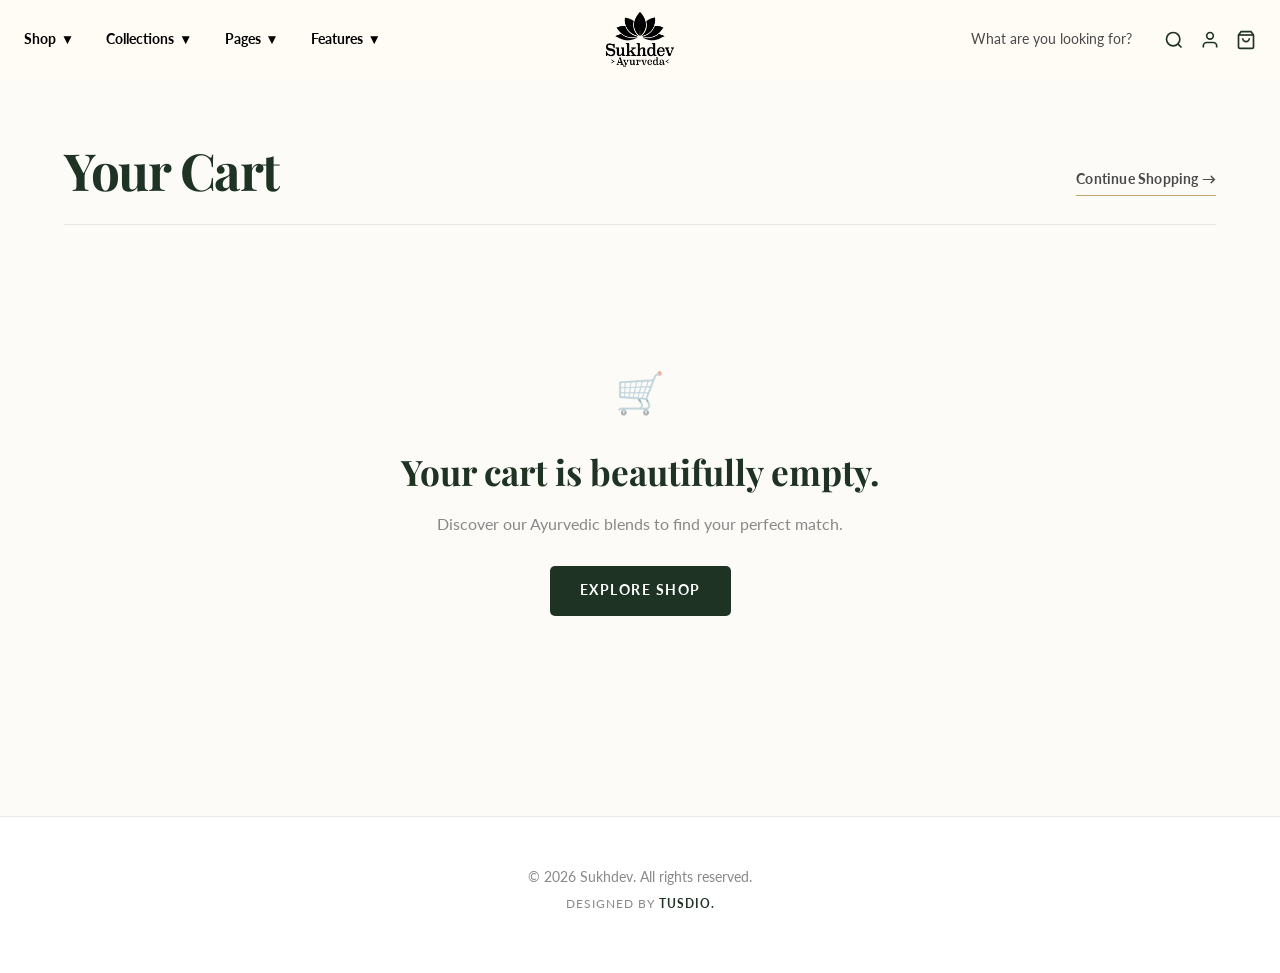
<file: cart.html>
<!DOCTYPE html>
<html lang="en">
<head>
    <meta charset="UTF-8">
    <meta name="viewport" content="width=device-width, initial-scale=1.0">
    <title>Your Cart | Sukhdev Ayurvedic</title>
    
    <!-- Google Fonts -->
    <link rel="preconnect" href="https://fonts.googleapis.com">
    <link rel="preconnect" href="https://fonts.gstatic.com" crossorigin>
    <link href="https://fonts.googleapis.com/css2?family=Lato:wght@300;400;700&family=Playfair+Display:ital,wght@0,400;0,600;0,700;1,400&display=swap" rel="stylesheet">
    
    <link rel="stylesheet" href="cart.css">

    <!-- SEO + Social Sharing Preview -->
<title>Sukhdev | Premium Ayurvedic Wellness</title>
<meta name="description" content="Discover handcrafted herbal wellness teas made with carefully selected botanicals. Experience nature's purity in every sip with Sukhdev.">

<link rel="canonical" href="https://tusharkhan5672-cloud.github.io/Sukhdev-ayurved/index.html">

<!-- WhatsApp, Facebook, LinkedIn -->
<meta property="og:type" content="website">
<meta property="og:title" content="Sukhdev | Premium Ayurvedic Wellness">
<meta property="og:description" content="Nature's Purity in Every Sip. Discover premium herbal wellness tea blends by Sukhdev.">
<meta property="og:url" content="https://tusharkhan5672-cloud.github.io/Sukhdev-ayurved/index.html">
<meta property="og:image" content="https://tusharkhan5672-cloud.github.io/Sukhdev-ayurved/og-preview.png">
<meta property="og:image:secure_url" content="https://tusharkhan5672-cloud.github.io/Sukhdev-ayurved/og-preview.png">
<meta property="og:image:type" content="image/png">
<meta property="og:image:width" content="1200">
<meta property="og:image:height" content="630">
<meta property="og:image:alt" content="Sukhdev Ayurvedic Wellness Tea — Nature's Purity in Every Sip">

<!-- Twitter / X -->
<meta name="twitter:card" content="summary_large_image">
<meta name="twitter:title" content="Sukhdev | Premium Ayurvedic Wellness">
<meta name="twitter:description" content="Nature's Purity in Every Sip.">
<meta name="twitter:image" content="https://tusharkhan5672-cloud.github.io/Sukhdev-ayurved/og-preview.png">
<meta name="twitter:image:alt" content="Sukhdev Ayurvedic Wellness Tea">
</head>
<body>

    <!-- Sticky Navbar -->
    <header class="navbar" id="navbar">
        <div class="nav-container">
            <button class="nav-toggle" id="nav-toggle" aria-label="Toggle Menu">
                <svg width="24" height="24" viewBox="0 0 24 24" fill="none" stroke="currentColor" stroke-width="2"><line x1="3" y1="12" x2="21" y2="12"></line><line x1="3" y1="6" x2="21" y2="6"></line><line x1="3" y1="18" x2="21" y2="18"></line></svg>
            </button>
            <nav class="nav-links" id="nav-links">
                <a href="/navbar/shop/index.html" class="nav-link">Shop <span class="nav-arrow">▼</span></a>
                <a href="#collections" class="nav-link">Collections <span class="nav-arrow">▼</span></a>
                <a href="#pages" class="nav-link">Pages <span class="nav-arrow">▼</span></a>
                <a href="#features" class="nav-link">Features <span class="nav-arrow">▼</span></a>
            </nav>
            <a href="index.html" class="brand-logo-wrapper">
                <img src="image/black logo.png" alt="Sukhdev Logo" class="logo">
            </a>
            <div class="nav-actions">
                <span class="search-text">What are you looking for?</span>
                <button class="icon-btn" aria-label="Search">
                    <svg width="20" height="20" viewBox="0 0 24 24" fill="none" stroke="currentColor" stroke-width="2"><circle cx="11" cy="11" r="8"></circle><line x1="21" y1="21" x2="16.65" y2="16.65"></line></svg>
                </button>
                <button class="icon-btn" aria-label="Account">
                    <svg width="20" height="20" viewBox="0 0 24 24" fill="none" stroke="currentColor" stroke-width="2"><path d="M20 21v-2a4 4 0 0 0-4-4H8a4 4 0 0 0-4 4v2"></path><circle cx="12" cy="7" r="4"></circle></svg>
                </button>
                    <a href="cart.html" class="icon-btn cart-btn" aria-label="Cart">
                    <svg width="20" height="20" viewBox="0 0 24 24" fill="none" stroke="currentColor" stroke-width="2"><path d="M6 2L3 6v14a2 2 0 0 0 2 2h14a2 2 0 0 0 2-2V6l-3-4z"></path><line x1="3" y1="6" x2="21" y2="6"></line><path d="M16 10a4 4 0 0 1-8 0"></path></svg>
                    <span class="cart-badge" id="cart-count">1</span>
                </a>
            </div>
        </div>
    </header>

    <main class="sukhdev-main cart-page-wrapper">
        
        <div class="cart-container">
            <div class="cart-header">
                <h1 class="sd-main-title">Your Cart</h1>
                <a href="/navbar/shop/index.html" class="continue-shopping">Continue Shopping &rarr;</a>
            </div>

            <!-- Empty Cart Message (Hidden by default) -->
            <div id="empty-cart-msg" class="empty-cart hidden">
                <span class="icon">🛒</span>
                <h2>Your cart is beautifully empty.</h2>
                <p>Discover our Ayurvedic blends to find your perfect match.</p>
                <a href="/navbar/shop/index.html" class="sd-btn-solid">Explore Shop</a>
            </div>

            <div class="cart-layout" id="cart-layout">
                
                <!-- Left Column: Cart Items -->
                <div class="cart-items-section">
                    <div class="cart-table-header">
                        <span class="th-product">Product</span>
                        <span class="th-qty">Quantity</span>
                        <span class="th-total">Total</span>
                    </div>

                    <!-- The JavaScript will inject the items right here -->
                    <div id="cart-items-container"></div>
                </div>

                <!-- Right Column: Order Summary -->
                <div class="cart-summary-section">
                    <div class="order-summary-card">
                        <h3>Order Summary</h3>
                        
                        <!-- Free Shipping Progress -->
                        <div class="shipping-progress">
                            <p id="shipping-text">You are <strong>₹ 999/-</strong> away from Free Shipping!</p>
                            <div class="progress-bar-bg">
                                <div class="progress-bar-fill" id="shipping-fill"></div>
                            </div>
                        </div>

                        <div class="summary-row">
                            <span>Subtotal</span>
                            <span>₹<span id="summary-subtotal">0.00</span></span>
                        </div>
                        <div class="summary-row">
                            <span>Shipping</span>
                            <span id="summary-shipping">Calculated at next step</span>
                        </div>
                        
                        <div class="promo-note">
    <span class="promo-icon">%</span>
    <span>Have a discount code? You can apply it during checkout.</span>
</div>

                        <div class="summary-row total-row">
                            <span>Total</span>
                            <span>₹<span id="summary-total">0.00</span></span>
                        </div>

                        <button class="sd-btn-solid checkout-btn" id="checkout-btn">
    Proceed to Checkout <span aria-hidden="true">→</span>
</button>
                        
                        <div class="secure-checkout">
                            <span class="icon">🔒</span> Secure Encrypted Checkout
                        </div>
                    </div>
                </div>

            </div>
        </div>

        <!-- Footer Area -->
        <footer class="sd-footer">
            <div class="sd-footer-bottom">
                <p>&copy; 2026 Sukhdev. All rights reserved.</p>
                <p class="sd-credit">Designed by <strong>TUSDIO.</strong></p>
            </div>
        </footer>

    </main>
    
    <!-- Make sure this points to the new unified Javascript file we created! -->
    <script src="store.js"></script>
<script src="store-ext.js"></script>
<script src="cart-system.js"></script>
<script src="cart-page.js"></script>
</body>
</html>
</file>
<file: cart.css>
/* ==========================================================================
   Base & Variables (Consistent Theme)
   ========================================================================== */
:root {
    --clr-primary: #1F3325; 
    --clr-accent: #C2A573;  
    --clr-light: #FDFBF7;   
    --clr-dark: #000000;
    --clr-text: #4A4A4A;
    --clr-pill: #e1eb9b;    
    --clr-card-bg: #F4F5F0; 
    --font-heading: 'Playfair Display', serif;
    --font-body: 'Lato', sans-serif;
    --nav-height: 80px;
    --container-padding: 1.5rem;
    --transition-smooth: all 0.3s cubic-bezier(0.4, 0, 0.2, 1);
}

* { margin: 0; padding: 0; box-sizing: border-box; }
html { scroll-behavior: smooth; }
body { font-family: var(--font-body); color: var(--clr-text); background-color: var(--clr-light); line-height: 1.6; }
a { text-decoration: none; color: inherit; }
button { cursor: pointer; background: none; border: none; font-family: inherit; }

/* ==========================================================================
   Navbar (Global)
   ========================================================================== */
.navbar { position: fixed; top: 0; left: 0; width: 100%; height: var(--nav-height); background-color: #fffcf6; z-index: 1000; transition: var(--transition-smooth); border-bottom: 1px solid transparent; }
.navbar.scrolled { background-color: rgb(250, 250, 250); box-shadow: 0 4px 20px rgba(0, 0, 0, 0.05); border-bottom: 1px solid rgba(0, 0, 0, 0.05); }
.nav-container { display: flex; justify-content: space-between; align-items: center; height: 100%; max-width: 1440px; margin: 0 auto; padding: 0 var(--container-padding); }
.brand-logo-wrapper { display: flex; align-items: center; height: 100%; flex-shrink: 0; }
.logo { height: 55px; width: auto; object-fit: contain; }
.nav-toggle { display: flex; color: var(--clr-primary); }
.nav-links { display: none; color: #000000; }
.search-text { display: none; font-size: 0.85rem; color: var(--clr-text); margin-right: 1rem; }
.nav-actions { display: flex; gap: 1rem; align-items: center; }
.icon-btn { color: var(--clr-primary); position: relative; transition: var(--transition-smooth); display: flex; align-items: center; }
.icon-btn:hover { color: var(--clr-accent); }
.cart-badge { position: absolute; top: -5px; right: -8px; background-color: var(--clr-pill); color: var(--clr-primary); font-size: 0.65rem; font-weight: 700; height: 16px; width: 16px; border-radius: 50%; display: flex; justify-content: center; align-items: center; }

@media (min-width: 1024px) {
    .nav-container { display: grid; grid-template-columns: 1fr auto 1fr; }
    .nav-toggle { display: none; }
    .nav-links { display: flex; gap: 2rem; justify-content: flex-start; }
    .nav-link { font-size: 0.85rem; font-weight: 700; display: flex; align-items: center; gap: 0.3rem; }
    .nav-actions { justify-content: flex-end; }
    .search-text { display: inline-block; }
}

/* ==========================================================================
   Quantity Selector Fix
   ========================================================================== */
.quantity-selector { 
    display: flex; 
    align-items: center; 
    border: 1px solid #d1d1d1; 
    border-radius: 4px; 
    overflow: hidden; 
    width: 120px; 
    height: 45px; /* Explicit height keeps everything perfectly centered */
    background: #fff; 
}

.qty-btn { 
    width: 40px; 
    height: 100%; 
    background: transparent; 
    font-size: 1.4rem; /* Slightly larger signs */
    color: var(--clr-text); 
    display: flex; 
    align-items: center; 
    justify-content: center; 
    transition: background 0.2s; 
    border: none;
    padding: 0;
    user-select: none; /* Prevents blue highlight on double-click */
}

.qty-btn:hover { 
    background: #f0f0f0; 
}

.quantity-selector input,
.qty-input { 
    flex: 1; 
    min-width: 0; /* THIS is the magic line that fixes the layout */
    width: 100%; 
    height: 100%;
    padding: 0; 
    margin: 0;
    text-align: center; 
    border: none; 
    outline: none; /* Removes the blue glow when clicking inside */
    font-family: var(--font-body); 
    font-size: 1rem; 
    font-weight: 700; 
    color: var(--clr-text); 
    background: transparent; 
    -moz-appearance: textfield; 
}

.quantity-selector input::-webkit-outer-spin-button, 
.quantity-selector input::-webkit-inner-spin-button { 
    -webkit-appearance: none; 
    margin: 0; 
}

/* ==========================================================================
   Cart Page Specifics
   ========================================================================== */
.cart-page-wrapper { padding-top: calc(var(--nav-height) + 40px); }

.cart-container {
    max-width: 1200px;
    margin: 0 auto;
    padding: 0 var(--container-padding) 100px;
}

.cart-header {
    display: flex;
    justify-content: space-between;
    align-items: flex-end;
    margin-bottom: 40px;
    border-bottom: 1px solid #eaeaea;
    padding-bottom: 20px;
}

.cart-header .sd-main-title {
    font-family: var(--font-heading);
    font-size: 3rem;
    color: var(--clr-primary);
    line-height: 1;
    margin: 0;
}

.continue-shopping {
    font-size: 0.85rem;
    font-weight: 700;
    color: var(--clr-text);
    text-transform: uppercase;
    letter-spacing: 1px;
    transition: var(--transition-smooth);
}
.continue-shopping:hover { color: var(--clr-primary); }

/* Cart Layout Grid */
.cart-layout {
    display: grid;
    grid-template-columns: 2fr 1fr;
    gap: 60px;
}

/* Left: Cart Items */
.cart-table-header {
    display: grid;
    grid-template-columns: 3fr 1fr 1fr;
    font-size: 0.75rem;
    font-weight: 700;
    text-transform: uppercase;
    letter-spacing: 1px;
    color: #999;
    padding-bottom: 15px;
    border-bottom: 1px solid #eaeaea;
    margin-bottom: 20px;
}
.th-qty { text-align: center; }
.th-total { text-align: right; }

.cart-item {
    display: grid;
    grid-template-columns: 3fr 1fr 1fr;
    align-items: center;
    padding: 25px 0;
    border-bottom: 1px solid #eaeaea;
    animation: fadeIn 0.4s ease;
}

.cart-item-product {
    display: flex;
    align-items: center;
    gap: 20px;
}

.cart-item-product img {
    width: 100px;
    height: 100px;
    object-fit: contain;
    background: var(--clr-card-bg);
    border-radius: 8px;
    padding: 10px;
}

.item-details h3 {
    font-family: var(--font-heading);
    font-size: 1.3rem;
    color: var(--clr-primary);
    margin-bottom: 5px;
}

.item-details .sd-cat {
    font-size: 0.75rem;
    color: #888;
    margin-bottom: 10px;
}

.remove-btn {
    font-size: 0.75rem;
    color: #c54a4a;
    text-decoration: underline;
    transition: 0.2s;
}
.remove-btn:hover { color: #a03c3c; }

/* Quantity Selector (Reused from PDP) */
.cart-item-qty { display: flex; justify-content: center; }
.quantity-selector {
    display: flex; align-items: center; border: 1px solid #d1d1d1; 
    border-radius: 4px; overflow: hidden; width: 100px; height: 40px; background: #fff;
}
.qty-btn {
    width: 30px; height: 100%; background: transparent; font-size: 1.2rem; 
    color: var(--clr-text); display: flex; align-items: center; justify-content: center; 
    transition: background 0.2s;
}
.qty-btn:hover { background: #f0f0f0; }
.qty-input {
    flex: 1; text-align: center; border: none; font-family: var(--font-body); 
    font-size: 0.9rem; font-weight: 700; color: var(--clr-text); background: transparent; 
    -moz-appearance: textfield; pointer-events: none;
}
.qty-input::-webkit-outer-spin-button, .qty-input::-webkit-inner-spin-button { -webkit-appearance: none; margin: 0; }

.cart-item-price {
    text-align: right;
    font-size: 1.1rem;
    font-weight: 700;
    color: var(--clr-text);
}

/* Right: Order Summary Card */
.order-summary-card {
    background: var(--clr-card-bg);
    padding: 30px;
    border-radius: 12px;
    position: sticky;
    top: calc(var(--nav-height) + 20px);
}

.order-summary-card h3 {
    font-family: var(--font-heading);
    font-size: 1.8rem;
    color: var(--clr-primary);
    margin-bottom: 20px;
    border-bottom: 1px solid #dcdcdc;
    padding-bottom: 15px;
}

/* Shipping Progress */
.shipping-progress {
    margin-bottom: 25px;
    background: #fff;
    padding: 15px;
    border-radius: 8px;
    border: 1px solid #eaeaea;
}
.shipping-progress p {
    font-size: 0.8rem;
    color: var(--clr-text);
    margin-bottom: 10px;
    text-align: center;
}
.progress-bar-bg {
    width: 100%; height: 6px; background: #eaeaea; border-radius: 10px; overflow: hidden;
}
.progress-bar-fill {
    height: 100%; background: var(--clr-primary); width: 0%; 
    transition: width 0.4s cubic-bezier(0.4, 0, 0.2, 1);
}

.summary-row {
    display: flex;
    justify-content: space-between;
    font-size: 0.95rem;
    color: var(--clr-text);
    margin-bottom: 15px;
}

.promo-box {
    display: flex;
    margin: 20px 0;
}
.promo-box input {
    flex: 1; padding: 12px; border: 1px solid #d1d1d1; border-right: none;
    border-radius: 4px 0 0 4px; font-family: var(--font-body); font-size: 0.85rem;
    outline: none;
}
.promo-box button {
    background: var(--clr-primary); color: #fff; padding: 0 20px; font-size: 0.75rem;
    font-weight: 700; text-transform: uppercase; border-radius: 0 4px 4px 0;
    transition: var(--transition-smooth);
}
.promo-box button:hover { background: #2c4a35; }

.total-row {
    font-size: 1.4rem;
    font-weight: 700;
    color: var(--clr-primary);
    border-top: 1px solid #dcdcdc;
    padding-top: 20px;
    margin-top: 10px;
}

.checkout-btn {
    width: 100%; padding: 16px; background-color: var(--clr-primary); color: #fff;
    font-size: 0.9rem; font-weight: 700; letter-spacing: 1px; text-transform: uppercase;
    border-radius: 4px; transition: var(--transition-smooth); margin-bottom: 15px;
}
.checkout-btn:hover { background-color: #2c4a35; transform: translateY(-2px); box-shadow: 0 5px 15px rgba(0,0,0,0.1); }

.secure-checkout {
    text-align: center; font-size: 0.75rem; color: #888; display: flex;
    align-items: center; justify-content: center; gap: 5px;
}

/* Empty Cart State */
.empty-cart { text-align: center; padding: 60px 0; animation: fadeIn 0.5s ease; }
.empty-cart .icon { font-size: 3rem; margin-bottom: 20px; display: block; opacity: 0.5; }
.empty-cart h2 { font-family: var(--font-heading); font-size: 2rem; color: var(--clr-primary); margin-bottom: 10px; }
.empty-cart p { color: #888; margin-bottom: 30px; }
.sd-btn-solid { display: inline-block; padding: 14px 30px; background-color: var(--clr-primary); color: #fff; font-size: 0.85rem; font-weight: 700; letter-spacing: 1.5px; text-transform: uppercase; border-radius: 4px; transition: var(--transition-smooth); }
.sd-btn-solid:hover { background-color: #2c4a35; }
.hidden { display: none; }

@keyframes fadeIn { from { opacity: 0; } to { opacity: 1; } }

/* Footer */
.sd-footer { text-align: center; padding: 40px 20px 60px; background-color: #fff; border-top: 1px solid #eaeaea; }
.sd-icon { margin-bottom: 10px; opacity: 0.7; }
.sd-footer-bottom { display: flex; flex-direction: column; gap: 5px; margin-top: 10px; }
.sd-footer-bottom p { font-family: var(--font-body); font-size: 0.85rem; color: #888; margin: 0; }
.sd-credit { font-size: 0.75rem !important; letter-spacing: 1px; text-transform: uppercase; }
.sd-credit strong { color: var(--clr-primary); }

/* ==========================================================================
   Responsive
   ========================================================================== */
@media (max-width: 1024px) {
    .cart-layout { grid-template-columns: 1fr; gap: 40px; }
    .order-summary-card { position: relative; top: 0; }
}

@media (max-width: 768px) {
    .cart-header { flex-direction: column; align-items: flex-start; gap: 15px; }
    .cart-header .sd-main-title { font-size: 2.5rem; }
    .cart-table-header { display: none; } /* Hide table headers on mobile */
    .cart-item { grid-template-columns: 1fr; gap: 20px; text-align: center; justify-content: center; }
    .cart-item-product { flex-direction: column; text-align: center; }
    .cart-item-price { text-align: center; font-size: 1.3rem; }
}

.qty-btn {
    width: 40px; 
    height: 100%; 
    background: transparent; 
    font-size: 1.2rem; 
    color: var(--clr-text); 
    display: flex; 
    align-items: center; 
    justify-content: center; 
    transition: background 0.2s;
    user-select: none; /* Prevents ugly blue highlighting when clicking fast */
}


/* =========================================
   SUKHDEV — CART UI REFINEMENT
========================================= */

:root {
    --cart-border: #e9e8df;
    --cart-muted: #898c82;
    --cart-surface: #fff;
}

.cart-page-wrapper {
    min-height: 100vh;
    padding-top: calc(var(--nav-height) + 65px);
}

.cart-container {
    max-width: 1320px;
    padding-left: 5%;
    padding-right: 5%;
}

.cart-header {
    padding-bottom: 28px;
    margin-bottom: 35px;
    border-color: var(--cart-border);
}

.cart-header .sd-main-title {
    font-size: clamp(2.4rem, 4vw, 3.4rem);
    letter-spacing: -1.5px;
}

.continue-shopping {
    text-transform: none;
    letter-spacing: .2px;
    border-bottom: 1px solid var(--clr-accent);
    padding-bottom: 4px;
}

.cart-layout {
    grid-template-columns: minmax(0, 1.8fr) minmax(320px, .9fr);
    gap: clamp(30px, 5vw, 75px);
    align-items: start;
}

.cart-table-header {
    color: var(--cart-muted);
    border-color: var(--cart-border);
    font-size: .68rem;
    letter-spacing: 1.5px;
}

.cart-item {
    grid-template-columns: minmax(0, 3fr) minmax(105px, 1fr) minmax(90px, 1fr);
    gap: 15px;
    padding: 25px 0;
    border-color: var(--cart-border);
}

.cart-item-product {
    gap: 22px;
    min-width: 0;
}

.cart-image-wrap {
    width: 112px;
    height: 120px;
    flex-shrink: 0;
    background: #f0f1e9;
    border-radius: 8px;
    overflow: hidden;
    display: flex;
    align-items: center;
    justify-content: center;
}

.cart-item-product img {
    width: 100%;
    height: 100%;
    object-fit: contain;
    border-radius: 0;
    padding: 12px;
    background: transparent;
}

.cart-image-placeholder {
    font-family: var(--font-heading);
    font-size: 2rem;
    color: var(--clr-primary);
}

.item-details {
    min-width: 0;
}

.item-details .sd-cat {
    font-size: .68rem;
    letter-spacing: 1.2px;
    text-transform: uppercase;
    color: #9b947f;
    margin-bottom: 5px;
}

.item-details h3 {
    font-size: 1.2rem;
    line-height: 1.35;
    margin-bottom: 7px;
    overflow-wrap: anywhere;
}

.cart-unit-price {
    font-size: .86rem;
    color: var(--cart-muted);
    margin-bottom: 10px;
}

.remove-btn {
    text-decoration: none;
    font-size: .75rem;
    color: #a16d60;
    border-bottom: 1px solid #dfc6bd;
    padding-bottom: 2px;
}

.remove-btn:hover {
    color: #713c32;
}

.quantity-selector {
    width: 108px;
    height: 42px;
    border: 1px solid #deded5;
    border-radius: 5px;
    background: #fff;
}

.qty-btn {
    width: 35px;
    font-size: 1.15rem;
    color: var(--clr-primary);
}

.qty-btn:disabled {
    opacity: .35;
    cursor: not-allowed;
}

.qty-btn:not(:disabled):hover {
    background: #f2f3ed;
}

.qty-input {
    display: flex;
    align-items: center;
    justify-content: center;
    flex: 1;
    font-size: .88rem;
    font-weight: 700;
    color: var(--clr-primary);
}

.cart-item-price {
    font-size: 1rem;
    color: var(--clr-primary);
    font-weight: 700;
    white-space: nowrap;
}

.order-summary-card {
    background: #f1f2eb;
    border: 1px solid #e8e9df;
    border-radius: 10px;
    padding: 30px;
    top: 110px;
}

.order-summary-card h3 {
    font-size: 1.65rem;
    border-color: #dddfd3;
}

.shipping-progress {
    background: #fff;
    border: 1px solid #e8e8df;
    padding: 17px;
}

.shipping-progress p {
    font-size: .78rem;
    line-height: 1.6;
}

.progress-bar-bg {
    height: 5px;
    background: #e9eae2;
}

.progress-bar-fill {
    background: var(--clr-primary);
    border-radius: 10px;
}

.summary-row {
    font-size: .88rem;
}

.total-row {
    font-size: 1.3rem;
    padding-top: 18px;
    border-color: #dddfd3;
}

.promo-note {
    display: flex;
    align-items: center;
    gap: 12px;
    margin: 20px 0;
    padding: 13px;
    background: rgba(255,255,255,.7);
    border: 1px solid #e8e8df;
    border-radius: 6px;
    font-size: .76rem;
    color: #77796f;
    line-height: 1.5;
}

.promo-icon {
    width: 30px;
    height: 30px;
    flex-shrink: 0;
    display: grid;
    place-items: center;
    border-radius: 50%;
    background: #e8ecdf;
    color: var(--clr-primary);
    font-weight: 700;
}

.checkout-btn {
    border-radius: 5px;
    padding: 17px 20px;
    font-size: .78rem;
    letter-spacing: 1.2px;
    display: flex;
    align-items: center;
    justify-content: center;
    gap: 12px;
}

.checkout-btn:disabled {
    opacity: .5;
    cursor: not-allowed;
    transform: none;
    box-shadow: none;
}

.secure-checkout {
    font-size: .7rem;
    letter-spacing: .2px;
}

.empty-cart {
    padding: 100px 20px;
}

.empty-cart .icon {
    font-size: 2.5rem;
}

.empty-cart h2 {
    font-size: 2.2rem;
}

.sd-btn-solid {
    border-radius: 5px;
}

.cart-toast {
    position: fixed;
    z-index: 2000;
    bottom: 25px;
    left: 50%;
    transform: translate(-50%, 15px);
    padding: 13px 22px;
    background: var(--clr-primary);
    color: white;
    border-radius: 5px;
    font-size: .84rem;
    opacity: 0;
    pointer-events: none;
    transition: .25s ease;
    box-shadow: 0 8px 25px rgba(0,0,0,.12);
    max-width: calc(100% - 32px);
    text-align: center;
}

.cart-toast.show {
    opacity: 1;
    transform: translate(-50%, 0);
}

/* Tablet */
@media (max-width: 1024px) {
    .cart-layout {
        grid-template-columns: 1fr;
        gap: 35px;
    }

    .order-summary-card {
        position: relative;
        top: auto;
    }
}

/* Mobile */
@media (max-width: 650px) {
    .cart-page-wrapper {
        padding-top: calc(var(--nav-height) + 30px);
    }

    .cart-container {
        padding: 0 20px 65px;
    }

    .cart-header {
        align-items: flex-start;
        gap: 14px;
        margin-bottom: 20px;
    }

    .cart-header .sd-main-title {
        font-size: 2.5rem;
    }

    .cart-layout {
        gap: 25px;
    }

    .cart-table-header {
        display: none;
    }

    .cart-item {
        grid-template-columns: 1fr auto;
        gap: 15px 10px;
        padding: 20px 0;
    }

    .cart-item-product {
        grid-column: 1 / -1;
        gap: 15px;
        text-align: left;
        align-items: center;
    }

    .cart-image-wrap {
        width: 90px;
        height: 100px;
    }

    .item-details h3 {
        font-size: 1.05rem;
    }

    .cart-item-qty {
        justify-content: flex-start;
    }

    .quantity-selector {
        width: 105px;
    }

    .cart-item-price {
        align-self: center;
        text-align: right;
    }

    .order-summary-card {
        padding: 22px 18px;
    }

    .order-summary-card h3 {
        font-size: 1.5rem;
    }

    .total-row {
        font-size: 1.2rem;
    }

    .empty-cart {
        padding: 65px 10px;
    }

    .empty-cart h2 {
        font-size: 1.7rem;
    }

    .sd-footer {
        padding: 30px 15px 40px;
    }
}
</file>
